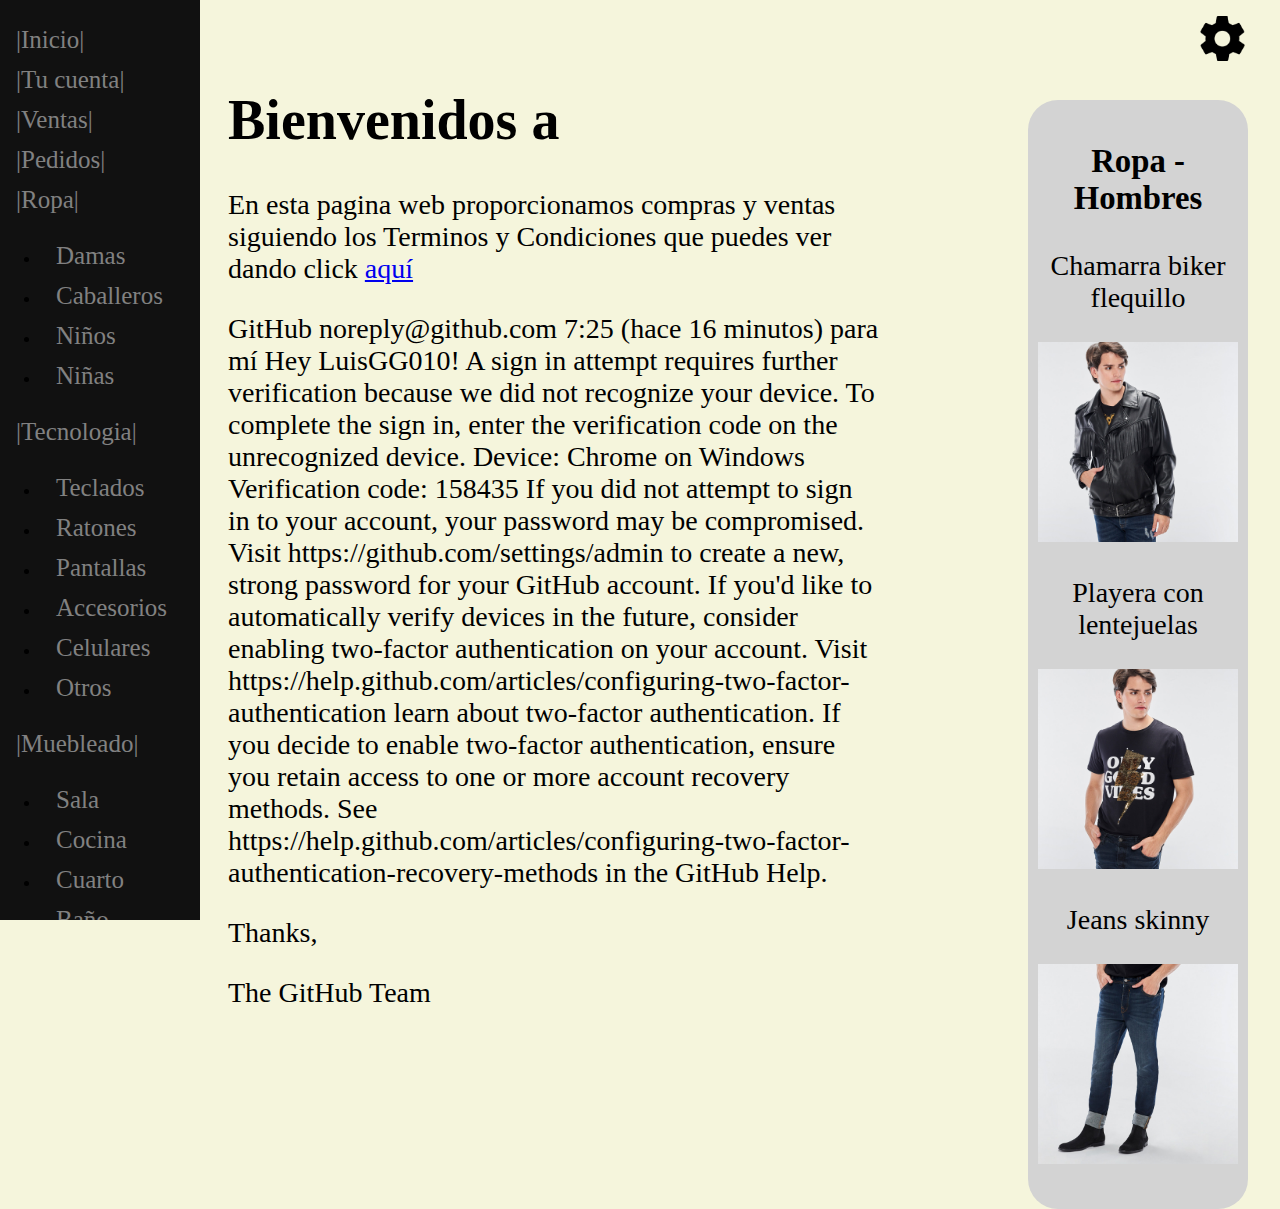
<file: index.html>
<!DOCTYPE html>
<html>
<head>
	<title>Plantilla</title>
    <meta charset="utf-8">
	<link rel="stylesheet" type="text/css" href="css/estilo.css">
    <script>
        
    </script>
</head>
<body>
    <div class="sidetop">
        <ul class="menu">
            <li class="m"><a href="settings.html"><img onclick="" src="img/config.png" class="con"></a></li>
        </ul>
    </div>
    
    
    <div class="sidenav">
        <a href="index.html">|Inicio|</a>
        <a href="#">|Tu cuenta|</a>
        <a href="#">|Ventas|</a>
        <a href="#">|Pedidos|</a>
        <a href="ropa-i.html">|Ropa|</a>
        <ul>
            <li><a href="#">Damas</a></li>
            <li><a href="#">Caballeros</a></li>
            <li><a href="#">Niños</a></li>
            <li><a href="#">Niñas</a></li>
        </ul>
        <a href="#">|Tecnologia|</a>
        <ul>
            <li><a href="#">Teclados</a></li>
            <li><a href="#">Ratones</a></li>
            <li><a href="#">Pantallas</a></li>
            <li><a href="#">Accesorios</a></li>
            <li><a href="#">Celulares</a></li>
            <li><a href="#">Otros</a></li>
        </ul>
        <a href="#">|Muebleado|</a>
        <ul>
            <li><a href="#">Sala</a></li>
            <li><a href="#">Cocina</a></li>
            <li><a href="#">Cuarto</a></li>
            <li><a href="#">Baño</a></li>
        </ul>
        <a></a>
        <a></a>
        <a></a>
    </div>
    
    <div class="main">
        <div class="bienvendio-menu">
        <h1>Bienvenidos a </h1>
        <p>En esta pagina web proporcionamos compras y ventas siguiendo los Terminos y Condiciones que puedes ver dando click <a href="tyc.html">aquí</a></p>
        <a>
GitHub noreply@github.com
7:25 (hace 16 minutos)
para mí

Hey LuisGG010!

A sign in attempt requires further verification because we did not recognize your device. To complete the sign in, enter the verification code on the unrecognized device.

Device: Chrome on Windows
Verification code: 158435

If you did not attempt to sign in to your account, your password may be compromised. Visit https://github.com/settings/admin to create a new, strong password for your GitHub account.

If you'd like to automatically verify devices in the future, consider enabling two-factor authentication on your account. Visit https://help.github.com/articles/configuring-two-factor-authentication learn about two-factor authentication.

If you decide to enable two-factor authentication, ensure you retain access to one or more account recovery methods. See https://help.github.com/articles/configuring-two-factor-authentication-recovery-methods in the GitHub Help.

<p>Thanks,</p>
<p>The GitHub Team</p>
</a>
        </div>
            
            <div class="imag">
            
            
            <h3>Ropa - Hombres</h3>
            <p>Chamarra biker flequillo</p>
            <p><img src="img/ropa/hombres/chaqueta.jpg" style="width: 200px;"></p>
            <p>Playera con lentejuelas</p>
            <p><img src="img/ropa/hombres/camisa.jpg" style="width: 200px;"></p>
            <p>Jeans skinny</p>
            <p><img src="img/ropa/hombres/pants.jpg" style="width: 200px;"></p>
        </div>
</div>
</body>
</html>
</file>
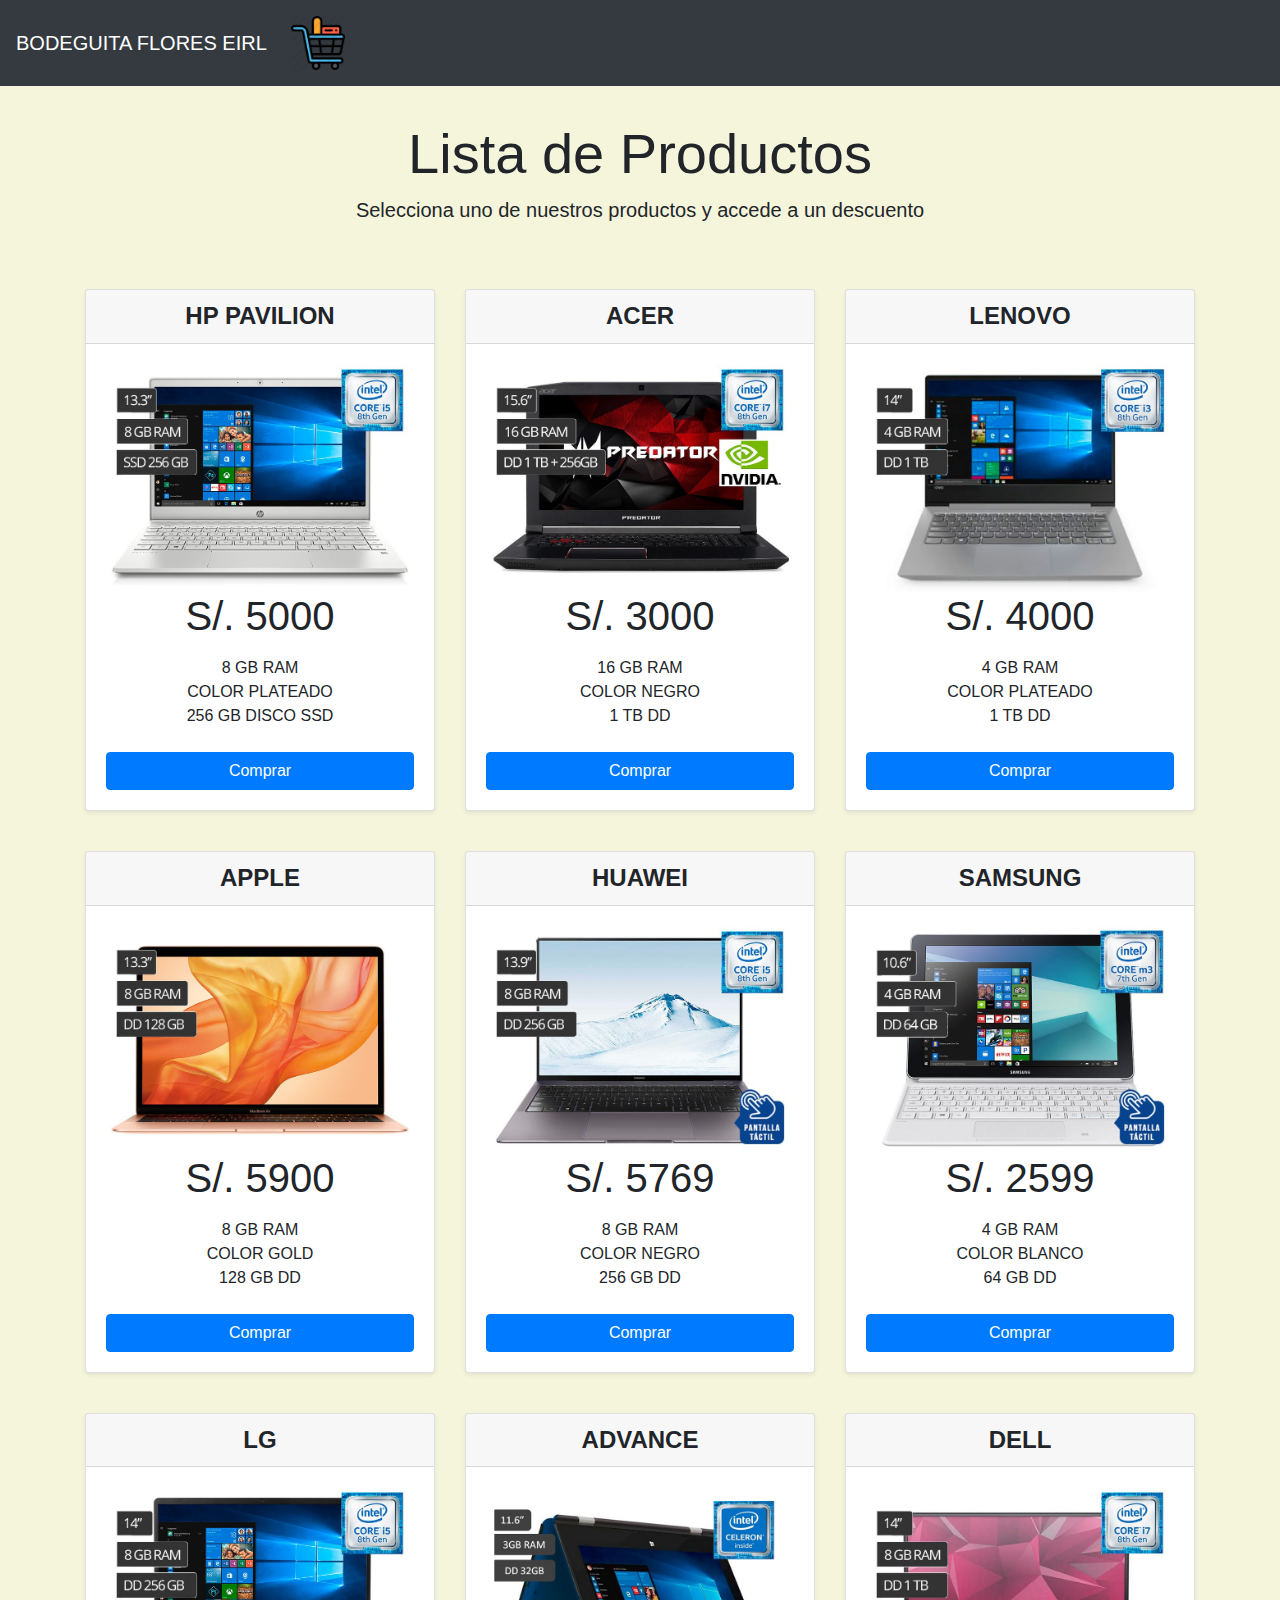
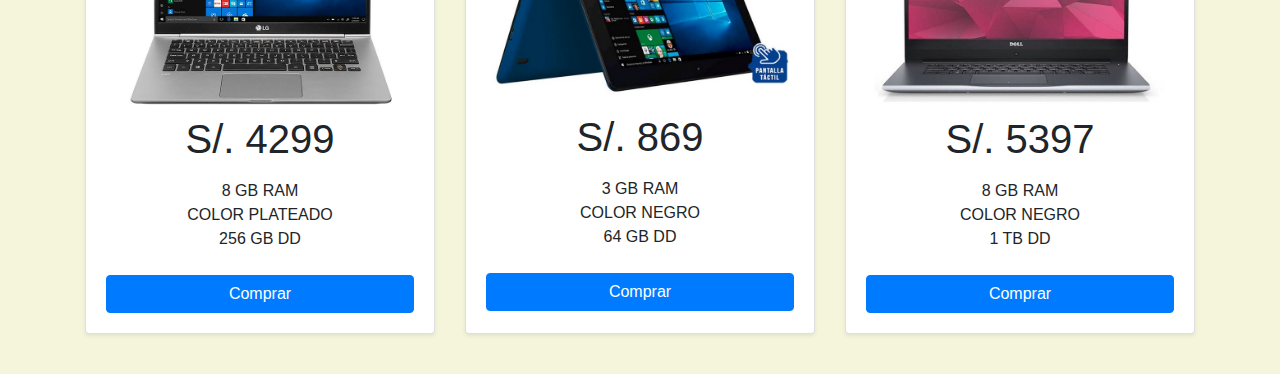
<file: Carrito-Compras-JavaScript/index.html>
<!DOCTYPE html>
<html lang="en">

<head>
    <meta charset="UTF-8">
    <meta name="viewport"
        content="width=device-width, user-scalable=no, initial-scale=1.0, maximum-scale=1.0, minimum-scale=1.0">
        <link rel="stylesheet" href="css/bootstrap.min.css">
    <script src="js/popper.min.js"></script>
    <!--link rel="stylesheet" href="https://use.fontawesome.com/releases/v5.6.3/css/all.css"-->
        integrity="sha384-UHRtZLI+pbxtHCWp1t77Bi1L4ZtiqrqD80Kn4Z8NTSRyMA2Fd33n5dQ8lWUE00s/" crossorigin="anonymous">

    <link rel="stylesheet" href="css/sweetalert2.min.css">
    <link rel="stylesheet" type="text/css" href="css/ropa-i.css">
    <title>Carrito Compras en JavaScript</title>
</head>

<body>

    <header>
        <div class="container">
            <div class="row align-items-stretch justify-content-between">
                <nav class="navbar navbar-expand-md navbar-dark fixed-top bg-dark">
                    <a class="navbar-brand" href="#">BODEGUITA FLORES EIRL</a>
                    <button class="navbar-toggler" type="button" data-toggle="collapse" data-target="#navbarCollapse"
                        aria-controls="navbarCollapse" aria-expanded="false" aria-label="Toggle navigation">
                        <span class="navbar-toggler-icon"></span>
                    </button>
                    <div class="collapse navbar-collapse" id="navbarCollapse">
                        <ul class="navbar-nav mr-auto">
                            <li class="nav-item dropdown">
                                <img src="img/cart.jpeg" class="nav-link dropdown-toggle img-fluid" height="70px"
                                    width="70px" href="#" id="dropdown01" data-toggle="dropdown" aria-haspopup="true"
                                    aria-expanded="false"></img>
                                <div id="carrito" class="dropdown-menu" aria-labelledby="navbarCollapse">
                                    <table id="lista-carrito" class="table">
                                        <thead>
                                            <tr>
                                                <th>Imagen</th>
                                                <th>Nombre</th>
                                                <th>Precio</th>
                                                <th></th>
                                            </tr>
                                        </thead>
                                        <tbody></tbody>
                                    </table>

                                    <a href="#" id="vaciar-carrito" class="btn btn-primary btn-block">Vaciar Carrito</a>
                                    <a href="#" id="procesar-pedido" class="btn btn-danger btn-block">Procesar
                                        Compra</a>
                                </div>
                            </li>
                        </ul>
                    </div>
                </nav>
            </div>
        </div>
    </header>

    <main>
        <div class="pricing-header px-3 py-3 pt-md-5 pb-md-4 my-4 mx-auto text-center">
            <h1 class="display-4 mt-4">Lista de Productos</h1>
            <p class="lead">Selecciona uno de nuestros productos y accede a un descuento</p>
        </div>

        <div class="container" id="lista-productos">

            <div class="card-deck mb-3 text-center">

                <div class="card mb-4 shadow-sm">
                    <div class="card-header">
                        <h4 class="my-0 font-weight-bold">HP PAVILION</h4>
                    </div>
                    <div class="card-body">
                        <img src="img/hp1.jpg" class="card-img-top">
                        <h1 class="card-title pricing-card-title precio">S/. <span class="">5000</span></h1>

                        <ul class="list-unstyled mt-3 mb-4">
                            <li></li>
                            <li>8 GB RAM</li>
                            <li>COLOR PLATEADO</li>
                            <li>256 GB DISCO SSD</li>
                        </ul>
                        <a href="" class="btn btn-block btn-primary agregar-carrito" data-id="1">Comprar</a>
                    </div>
                </div>

                <div class="card mb-4 shadow-sm">
                    <div class="card-header">
                        <h4 class="my-0 font-weight-bold">ACER </h4>
                    </div>
                    <div class="card-body">
                        <img src="img/acer.jpg" class="card-img-top">
                        <h1 class="card-title pricing-card-title precio">S/. <span class="">3000</span></h1>

                        <ul class="list-unstyled mt-3 mb-4">
                            <li></li>
                            <li>16 GB RAM</li>
                            <li>COLOR NEGRO</li>
                            <li>1 TB DD</li>
                        </ul>
                        <a href="" class="btn btn-block btn-primary agregar-carrito" data-id="2">Comprar</a>
                    </div>
                </div>

                <div class="card mb-4 shadow-sm">
                    <div class="card-header">
                        <h4 class="my-0 font-weight-bold">LENOVO</h4>
                    </div>
                    <div class="card-body">
                        <img src="img/lenovo.jpg" class="card-img-top">
                        <h1 class="card-title pricing-card-title precio">S/. <span class="">4000</span></h1>

                        <ul class="list-unstyled mt-3 mb-4">
                            <li></li>
                            <li>4 GB RAM</li>
                            <li>COLOR PLATEADO</li>
                            <li>1 TB DD</li>
                        </ul>
                        <a href="" class="btn btn-block btn-primary agregar-carrito" data-id="3">Comprar</a>
                    </div>
                </div>

            </div>

            <div class="card-deck mb-3 text-center">

                <div class="card mb-4 shadow-sm">
                    <div class="card-header">
                        <h4 class="my-0 font-weight-bold">APPLE</h4>
                    </div>
                    <div class="card-body">
                        <img src="img/apple.jpg" class="card-img-top">
                        <h1 class="card-title pricing-card-title precio">S/. <span class="">5900</span></h1>

                        <ul class="list-unstyled mt-3 mb-4">
                            <li></li>
                            <li>8 GB RAM</li>
                            <li>COLOR GOLD</li>
                            <li>128 GB DD</li>
                        </ul>
                        <a href="" class="btn btn-block btn-primary agregar-carrito" data-id="4">Comprar</a>
                    </div>
                </div>

                <div class="card mb-4 shadow-sm">
                    <div class="card-header">
                        <h4 class="my-0 font-weight-bold">HUAWEI</h4>
                    </div>
                    <div class="card-body">
                        <img src="img/huawei.jpg" class="card-img-top">
                        <h1 class="card-title pricing-card-title precio">S/. <span class="">5769</span></h1>

                        <ul class="list-unstyled mt-3 mb-4">
                            <li></li>
                            <li>8 GB RAM</li>
                            <li>COLOR NEGRO</li>
                            <li>256 GB DD</li>
                        </ul>
                        <a href="" class="btn btn-block btn-primary agregar-carrito" data-id="5">Comprar</a>
                    </div>
                </div>

                <div class="card mb-4 shadow-sm">
                    <div class="card-header">
                        <h4 class="my-0 font-weight-bold">SAMSUNG</h4>
                    </div>
                    <div class="card-body">
                        <img src="img/samsung.jpg" class="card-img-top">
                        <h1 class="card-title pricing-card-title precio">S/. <span class="">2599</span></h1>

                        <ul class="list-unstyled mt-3 mb-4">
                            <li></li>
                            <li>4 GB RAM</li>
                            <li>COLOR BLANCO</li>
                            <li>64 GB DD</li>
                        </ul>
                        <a href="" class="btn btn-block btn-primary agregar-carrito" data-id="6">Comprar</a>
                    </div>
                </div>

            </div>

            <div class="card-deck mb-3 text-center">

                <div class="card mb-4 shadow-sm">
                    <div class="card-header">
                        <h4 class="my-0 font-weight-bold">LG</h4>
                    </div>
                    <div class="card-body">
                        <img src="img/lg.jpg" class="card-img-top">
                        <h1 class="card-title pricing-card-title precio">S/. <span class="">4299</span></h1>

                        <ul class="list-unstyled mt-3 mb-4">
                            <li></li>
                            <li>8 GB RAM</li>
                            <li>COLOR PLATEADO</li>
                            <li>256 GB DD</li>
                        </ul>
                        <a href="" class="btn btn-block btn-primary agregar-carrito" data-id="7">Comprar</a>
                    </div>
                </div>

                <div class="card mb-4 shadow-sm">
                    <div class="card-header">
                        <h4 class="my-0 font-weight-bold">ADVANCE</h4>
                    </div>
                    <div class="card-body">
                        <img src="img/advance.jpg" class="card-img-top">
                        <h1 class="card-title pricing-card-title precio">S/. <span class="">869</span></h1>

                        <ul class="list-unstyled mt-3 mb-4">
                            <li></li>
                            <li>3 GB RAM</li>
                            <li>COLOR NEGRO</li>
                            <li>64 GB DD</li>
                        </ul>
                        <a href="" class="btn btn-block btn-primary agregar-carrito" data-id="8">Comprar</a>
                    </div>
                </div>

                <div class="card mb-4 shadow-sm">
                    <div class="card-header">
                        <h4 class="my-0 font-weight-bold">DELL</h4>
                    </div>
                    <div class="card-body">
                        <img src="img/dell.jpg" class="card-img-top">
                        <h1 class="card-title pricing-card-title precio">S/. <span class="">5397</span></h1>

                        <ul class="list-unstyled mt-3 mb-4">
                            <li></li>
                            <li>8 GB RAM</li>
                            <li>COLOR NEGRO</li>
                            <li>1 TB DD</li>
                        </ul>
                        <a href="" class="btn btn-block btn-primary agregar-carrito" data-id="9">Comprar</a>
                    </div>
                </div>

            </div>


        </div>
    </main>

    <script src="js/jquery-3.4.1.min.js"></script>
    <script src="js/bootstrap.min.js"></script>
    <script src="js/sweetalert2.min.js"></script>
    <script src="js/carrito.js"></script>
    <script src="js/pedido.js"></script>

</body>

</html>
</file>
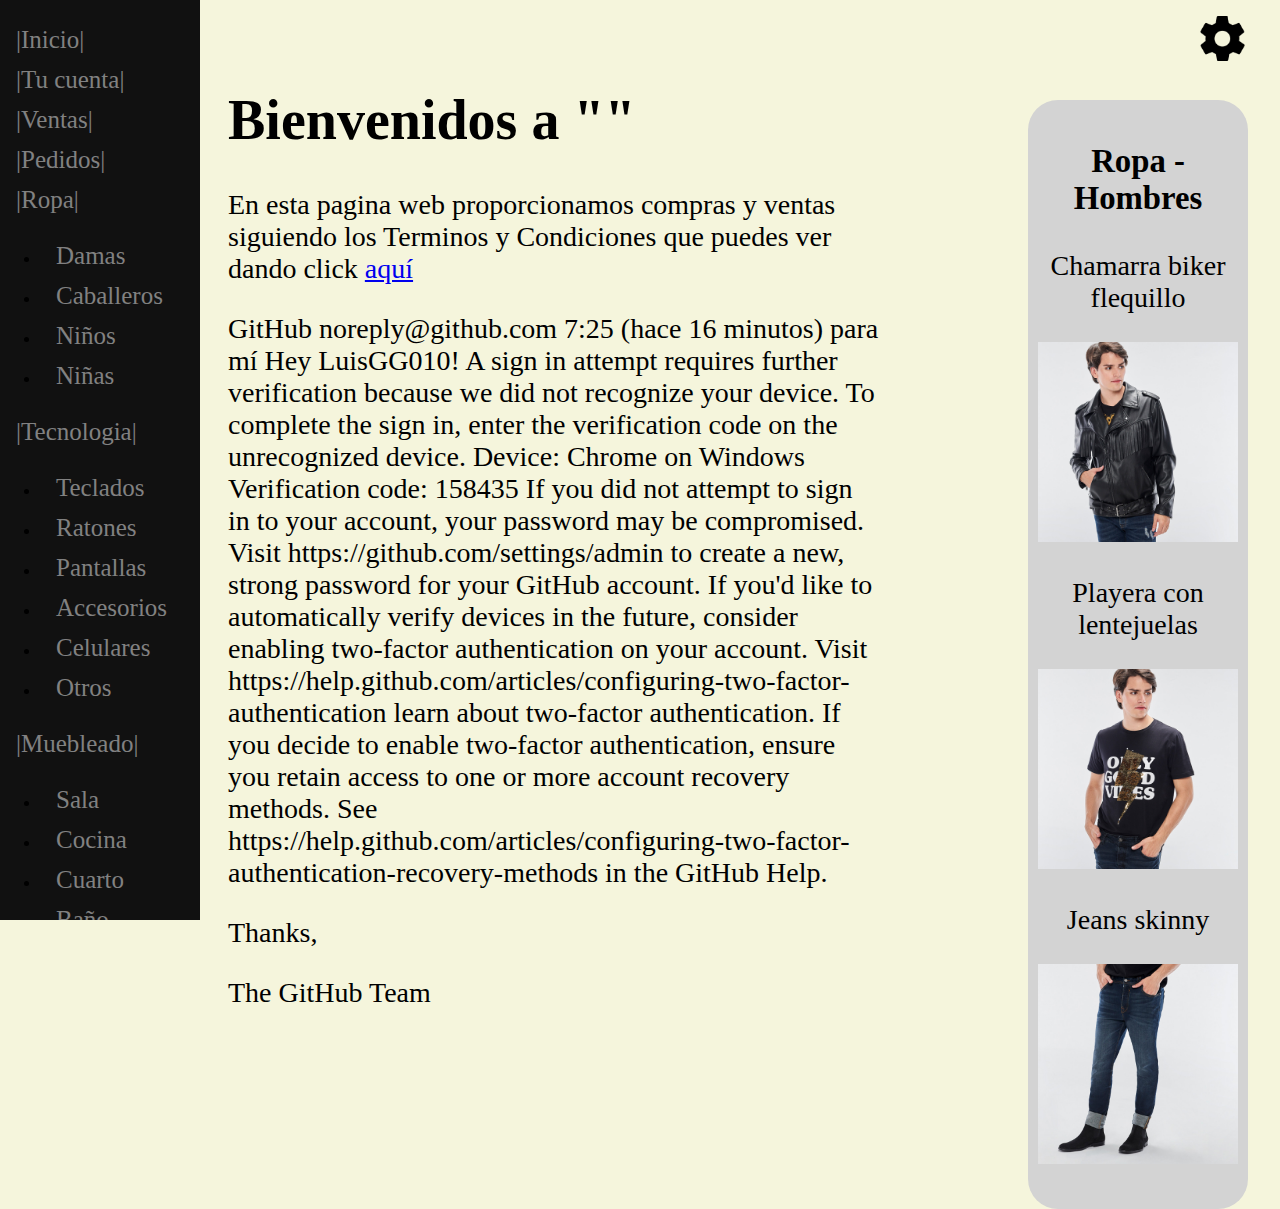
<file: index-En.html>
<!DOCTYPE html>
<html>
<head>
	<title>Plantilla</title>
    <meta charset="utf-8">
	<link rel="stylesheet" type="text/css" href="css/estilo.css">
    <script>
        
    </script>
</head>
<body>
    <div class="sidetop">
        <ul class="menu">
            <li class="m"><a href="settings-En.html"><img onclick="" src="img/config.png" class="con"></a></li>
        </ul>
    </div>
    
    
    <div class="sidenav">
        <a href="index-En.html">|Inicio|</a>
        <a href="#">|Tu cuenta|</a>
        <a href="#">|Ventas|</a>
        <a href="#">|Pedidos|</a>
        <a href="ropa-i-En.html">|Ropa|</a>
        <ul>
            <li><a href="#">Damas</a></li>
            <li><a href="#">Caballeros</a></li>
            <li><a href="#">Niños</a></li>
            <li><a href="#">Niñas</a></li>
        </ul>
        <a href="#">|Tecnologia|</a>
        <ul>
            <li><a href="#">Teclados</a></li>
            <li><a href="#">Ratones</a></li>
            <li><a href="#">Pantallas</a></li>
            <li><a href="#">Accesorios</a></li>
            <li><a href="#">Celulares</a></li>
            <li><a href="#">Otros</a></li>
        </ul>
        <a href="#">|Muebleado|</a>
        <ul>
            <li><a href="#">Sala</a></li>
            <li><a href="#">Cocina</a></li>
            <li><a href="#">Cuarto</a></li>
            <li><a href="#">Baño</a></li>
        </ul>
        <a></a>
        <a></a>
        <a></a>
    </div>
    
    <div class="main">
        <div class="bienvendio-menu">
        <h1>Bienvenidos a ""</h1>
        <p>En esta pagina web proporcionamos compras y ventas siguiendo los Terminos y Condiciones que puedes ver dando click <a href="tyc.html">aquí</a></p>
        <a>
GitHub noreply@github.com
7:25 (hace 16 minutos)
para mí

Hey LuisGG010!

A sign in attempt requires further verification because we did not recognize your device. To complete the sign in, enter the verification code on the unrecognized device.

Device: Chrome on Windows
Verification code: 158435

If you did not attempt to sign in to your account, your password may be compromised. Visit https://github.com/settings/admin to create a new, strong password for your GitHub account.

If you'd like to automatically verify devices in the future, consider enabling two-factor authentication on your account. Visit https://help.github.com/articles/configuring-two-factor-authentication learn about two-factor authentication.

If you decide to enable two-factor authentication, ensure you retain access to one or more account recovery methods. See https://help.github.com/articles/configuring-two-factor-authentication-recovery-methods in the GitHub Help.

<p>Thanks,</p>
<p>The GitHub Team</p>
</a>
        </div>
            
            <div class="imag">
            
            
            <h3>Ropa - Hombres</h3>
            <p>Chamarra biker flequillo</p>
            <p><img src="img/ropa/hombres/chaqueta.jpg" style="width: 200px;"></p>
            <p>Playera con lentejuelas</p>
            <p><img src="img/ropa/hombres/camisa.jpg" style="width: 200px;"></p>
            <p>Jeans skinny</p>
            <p><img src="img/ropa/hombres/pants.jpg" style="width: 200px;"></p>
        </div>
</div>
</body>
</html>
</file>
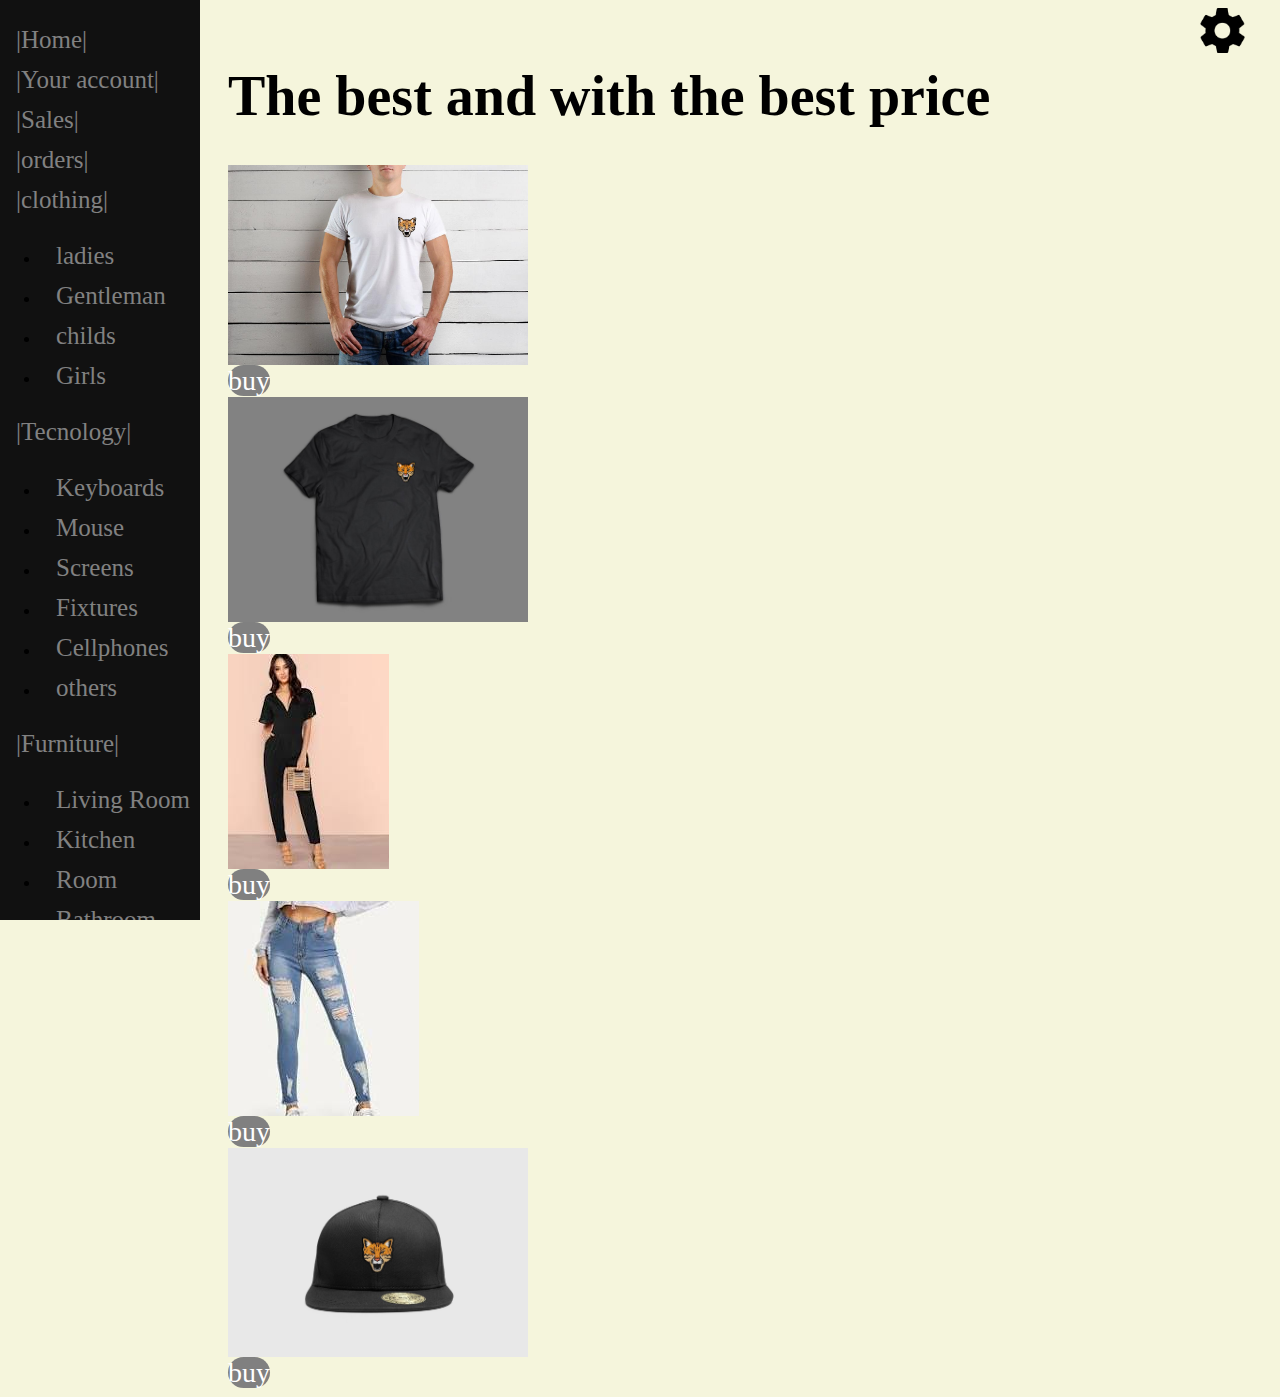
<file: ropa-i-En.html>
<html>
<head>
    <meta charset="utf-8">
    <link rel="stylesheet" type="text/css" href="css/ropa-i.css">
</head>
<body>
    <div class="sidetop">
        <ul class="menu">
            <li class="m"><a href="settings-En.html"><img onclick="" src="img/config.png" class="con"></a></li>
        </ul>
    </div>
    
    
    <div class="sidenav">
        <a href="index-En.html">|Home|</a>
        <a href="#">|Your account|</a>
        <a href="#">|Sales|</a>
        <a href="#">|orders|</a>
        <a href="#">|clothing|</a>
        <ul>
            <li><a href="#">ladies</a></li>
            <li><a href="#">Gentleman</a></li>
            <li><a href="#">childs</a></li>
            <li><a href="#">Girls</a></li>
        </ul>
        <a href="#">|Tecnology|</a>
        <ul>
            <li><a href="#">Keyboards</a></li>
            <li><a href="#">Mouse</a></li>
            <li><a href="#">Screens</a></li>
            <li><a href="#">Fixtures</a></li>
            <li><a href="#">Cellphones</a></li>
            <li><a href="#">others</a></li>
        </ul>
        <a href="#">|Furniture|</a>
        <ul>
            <li><a href="#">Living Room</a></li>
            <li><a href="#">Kitchen</a></li>
            <li><a href="#">Room</a></li>
            <li><a href="#">Bathroom</a></li>
        </ul>
        <a></a>
        <a></a>
        <a></a>
    </div>
    
    <div class="main">
        <div class="menu-ropa">
            <h1>The best and with the best price</h1>
            <div class="ima">
                <img src="img/ropa/hombres/WhatsApp%20Image%202019-11-13%20at%2010.08.10%20AM.jpeg" style="width: 300px;"><br>
                <a class="comprar" href="#">buy</a><br>
                <img src="img/ropa/hombres/WhatsApp%20Image%202019-11-13%20at%2010.08.07%20AM%20(1).jpeg" style="width: 300px;"><br>
                <a class="comprar" href="#">buy</a><br>
                <img src="img/ropa/mujeres/ropa%20de%20mujeres.jpg"><br>
                <a class="comprar" href="#">buy</a><br>
                <img src="img/ropa/mujeres/2.jpg"><br>
                <a class="comprar" href="#">buy</a><br>
                <img src="img/ropa/accesorios/WhatsApp%20Image%202019-11-13%20at%2010.08.14%20AM.jpeg" width="300px;"><br>
                <a class="comprar" href="#">buy</a>
            </div>
        </div>
    </div>
</body>
</html>
</file>
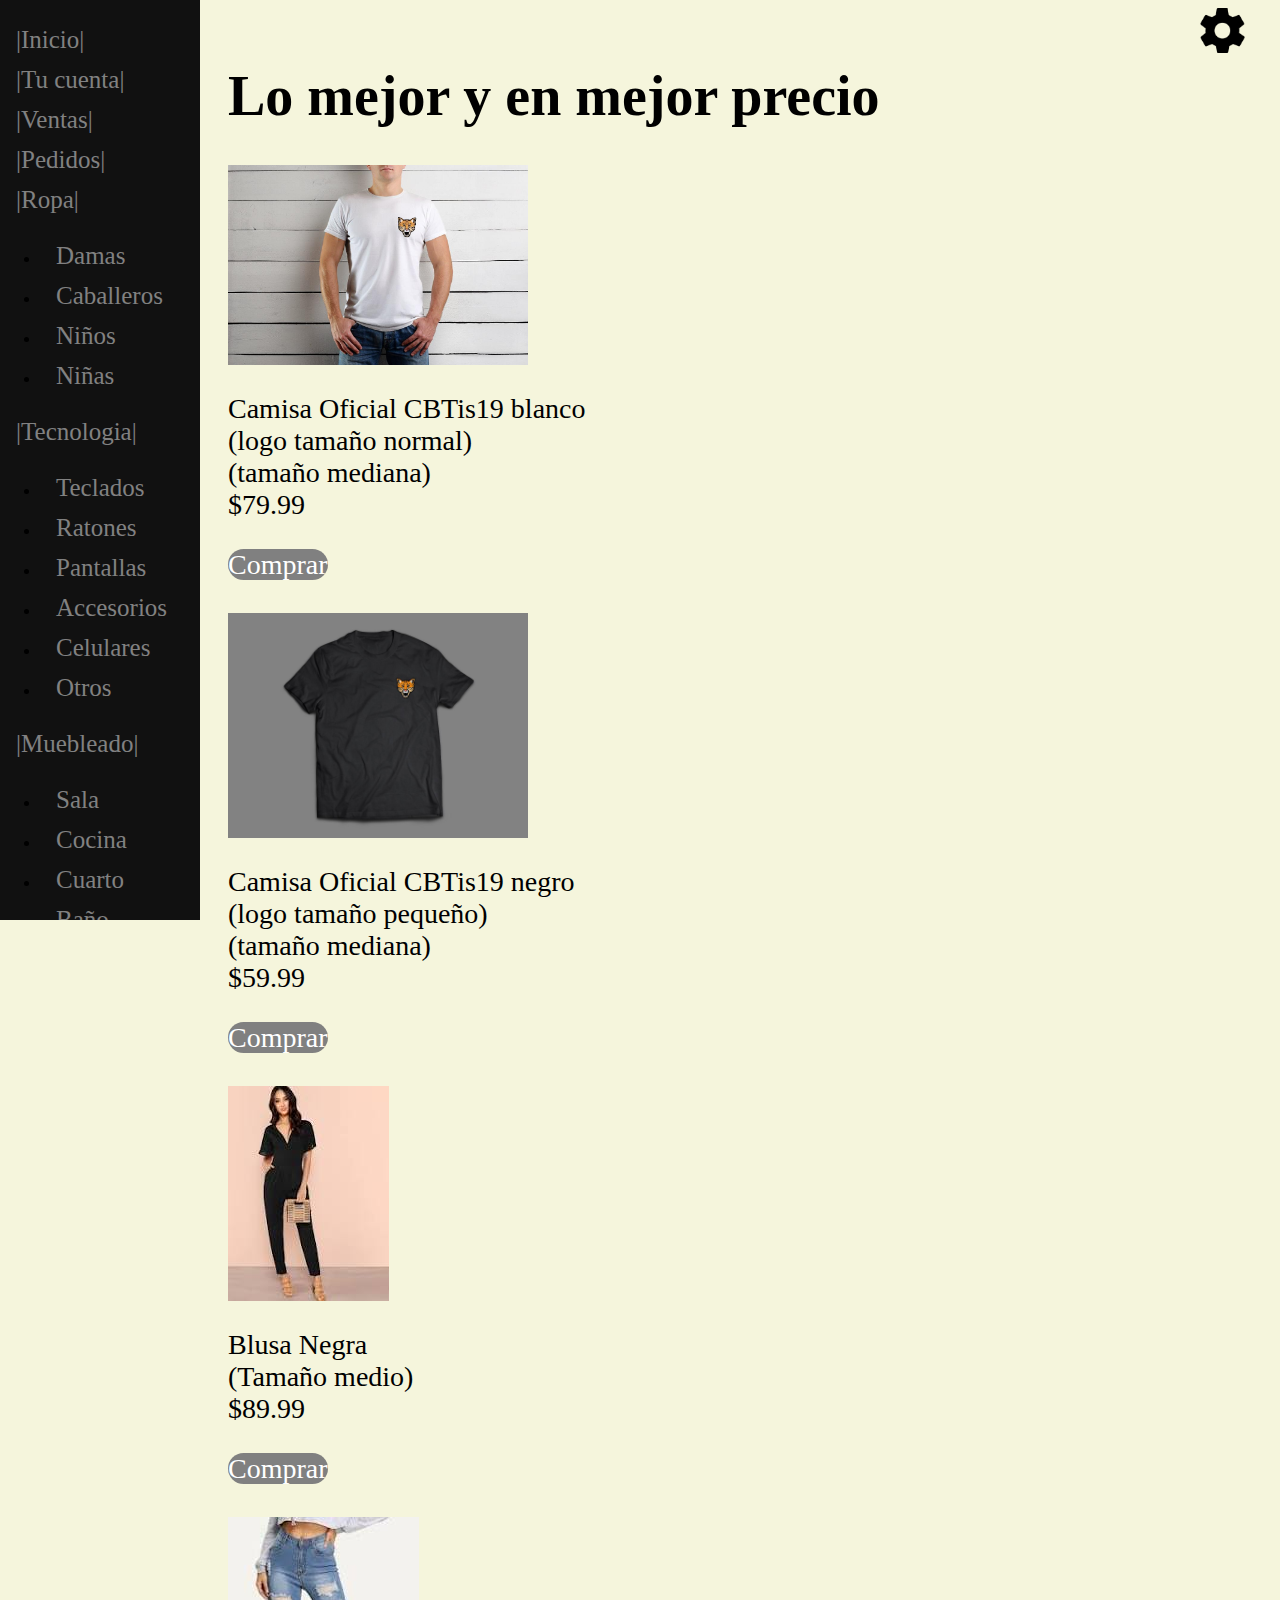
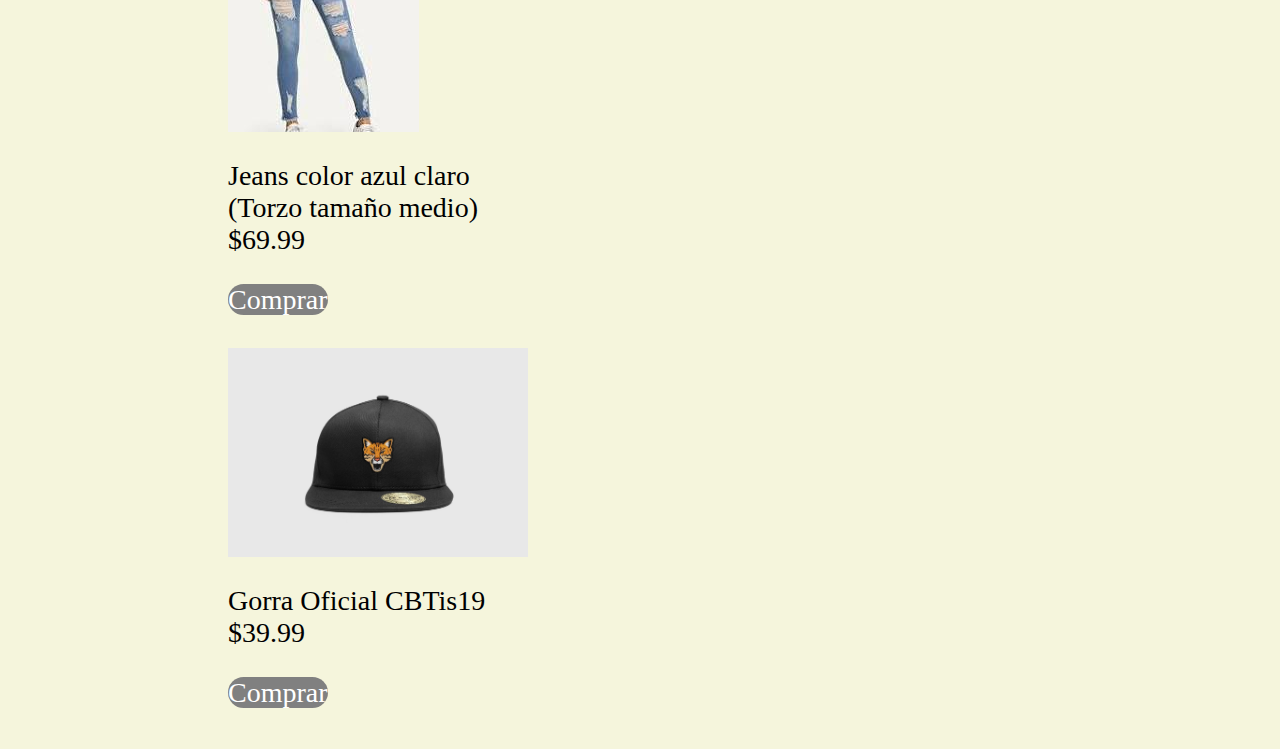
<file: ropa-i.html>
<html>
<head>
    <meta charset="utf-8">
    <link rel="stylesheet" type="text/css" href="css/ropa-i.css">
</head>
<body>
    <div class="sidetop">
        <ul class="menu">
            <li class="m"><a href="settings.html"><img onclick="" src="img/config.png" class="con"></a></li>
        </ul>
    </div>
    
    
    <div class="sidenav">
        <a href="index.html">|Inicio|</a>
        <a href="#">|Tu cuenta|</a>
        <a href="#">|Ventas|</a>
        <a href="#">|Pedidos|</a>
        <a href="#">|Ropa|</a>
        <ul>
            <li><a href="#">Damas</a></li>
            <li><a href="#">Caballeros</a></li>
            <li><a href="#">Niños</a></li>
            <li><a href="#">Niñas</a></li>
        </ul>
        <a href="#">|Tecnologia|</a>
        <ul>
            <li><a href="#">Teclados</a></li>
            <li><a href="#">Ratones</a></li>
            <li><a href="#">Pantallas</a></li>
            <li><a href="#">Accesorios</a></li>
            <li><a href="#">Celulares</a></li>
            <li><a href="#">Otros</a></li>
        </ul>
        <a href="#">|Muebleado|</a>
        <ul>
            <li><a href="#">Sala</a></li>
            <li><a href="#">Cocina</a></li>
            <li><a href="#">Cuarto</a></li>
            <li><a href="#">Baño</a></li>
        </ul>
        <a></a>
        <a></a>
        <a></a>
    </div>
    
    <div class="main">
        <div class="menu-ropa">
            <h1>Lo mejor y en mejor precio</h1>
            <div class="ima">
                <img src="img/ropa/hombres/WhatsApp%20Image%202019-11-13%20at%2010.08.10%20AM.jpeg" style="width: 300px;"><br>
                <p>Camisa Oficial CBTis19 blanco<br>
                    (logo tamaño normal)<br>
                    (tamaño mediana)<br>
                    $79.99</p>
                <a class="comprar" href="#">Comprar</a><br><br>
                
                <img src="img/ropa/hombres/WhatsApp%20Image%202019-11-13%20at%2010.08.07%20AM%20(1).jpeg" style="width: 300px;"><br>
                <p>Camisa Oficial CBTis19 negro<br>
                    (logo tamaño pequeño)<br>
                    (tamaño mediana)<br>
                    $59.99</p>
                <a class="comprar" href="#">Comprar</a><br><br>
                
                <img src="img/ropa/mujeres/ropa%20de%20mujeres.jpg"><br>
                <p>Blusa Negra<br>
                    (Tamaño medio)<br>
                    $89.99</p>
                <a class="comprar" href="#">Comprar</a><br><br>
                
                <img src="img/ropa/mujeres/2.jpg"><br>
                <p>Jeans color azul claro<br>
                    (Torzo tamaño medio)<br>
                    $69.99
                </p>
                <a class="comprar" href="#">Comprar</a><br><br>
                
                <img src="img/ropa/accesorios/WhatsApp%20Image%202019-11-13%20at%2010.08.14%20AM.jpeg" width="300px;"><br>
                <p>Gorra Oficial CBTis19<br>
                    $39.99</p>
                <a class="comprar" href="#">Comprar</a><br><br>
            </div>
        </div>
    </div>
</body>
</html>
</file>
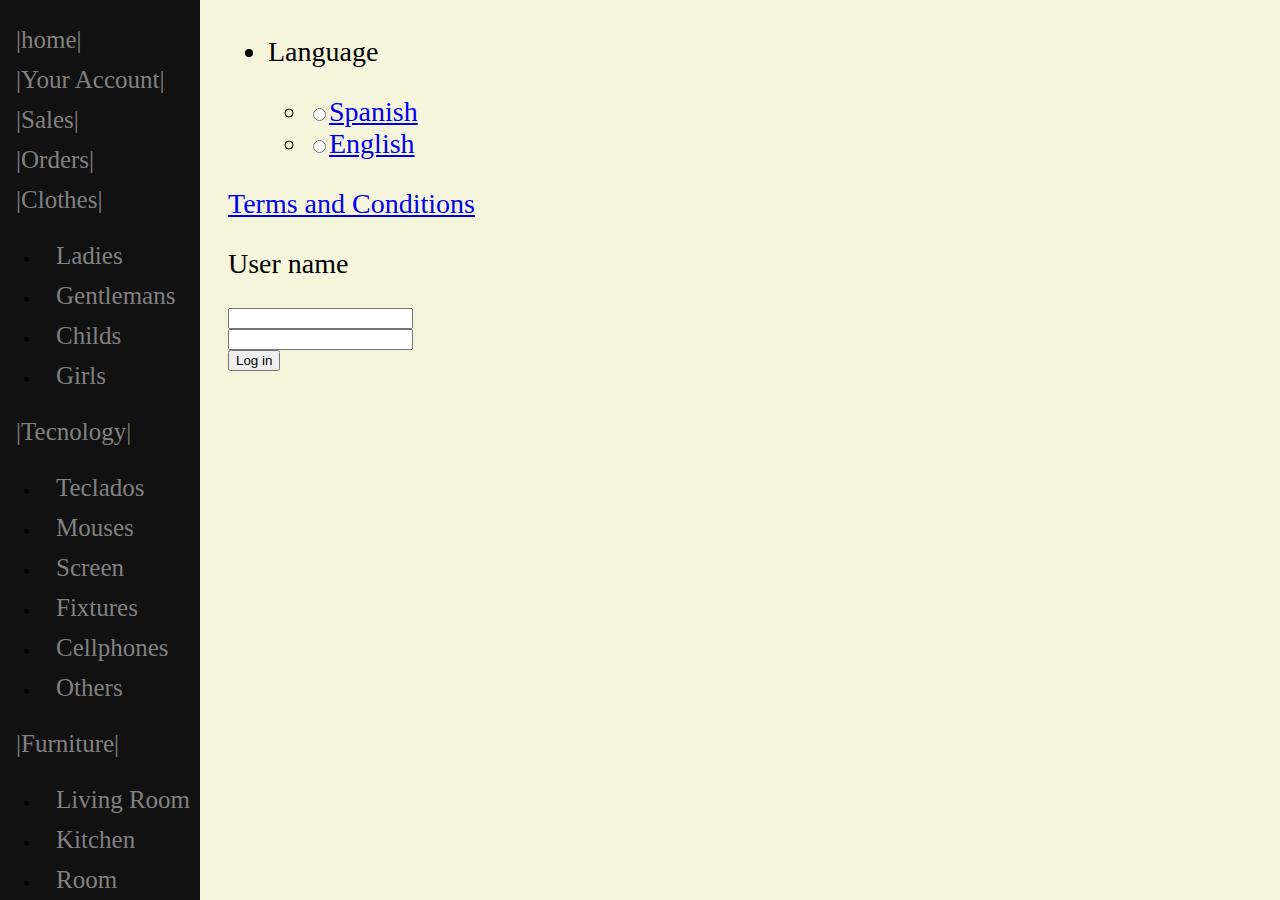
<file: settings-En.html>
<html>
<head>
    <meta charset="utf-8">
    <title>Website - Configurations</title>
    <link rel="stylesheet" type="text/css" href="css/settings.css">
</head>
<body>
    <div class="sidenav">
        <a href="index-En.html">|home|</a>
        <a href="#">|Your Account|</a>
        <a href="#">|Sales|</a>
        <a href="#">|Orders|</a>
        <a href="ropa-i-En.html">|Clothes|</a>
        <ul>
            <li><a href="#">Ladies</a></li>
            <li><a href="#">Gentlemans</a></li>
            <li><a href="#">Childs</a></li>
            <li><a href="#">Girls</a></li>
        </ul>
        <a href="#">|Tecnology|</a>
        <ul>
            <li><a href="#">Teclados</a></li>
            <li><a href="#">Mouses</a></li>
            <li><a href="#">Screen</a></li>
            <li><a href="#">Fixtures</a></li>
            <li><a href="#">Cellphones</a></li>
            <li><a href="#">Others</a></li>
        </ul>
        <a href="#">|Furniture|</a>
        <ul>
            <li><a href="#">Living Room</a></li>
            <li><a href="#">Kitchen</a></li>
            <li><a href="#">Room</a></li>
            <li><a href="#">Bathroom</a></li>
        </ul>
        <a></a>
        <a></a>
        <a></a>
    </div>
    <div class="main">
    <ul>
    <li><p>Language</p>
        <ul>
            <li><a href="index.html"><input type="radio" name="radio1" id="idio">Spanish</a></li>
            <li><a href="index-En.html"><input type="radio" name="radio1" id="idio">English</a></li>
    </ul></li></ul>
        <div>
        <p><a href="tyc-En.html">Terms and Conditions</a></p>
        </div>
        <div class="">
            <p>User name</p>
            <input type="email" name="email" autocomplete="email" pattern=".+@gmail.com" required><br>
            <input type="password" name="pass" autocomplete="address-level1" required><br>
            <button type="submit">Log in</button>
        </div>
        </div>

    
</body>
</html>
</file>
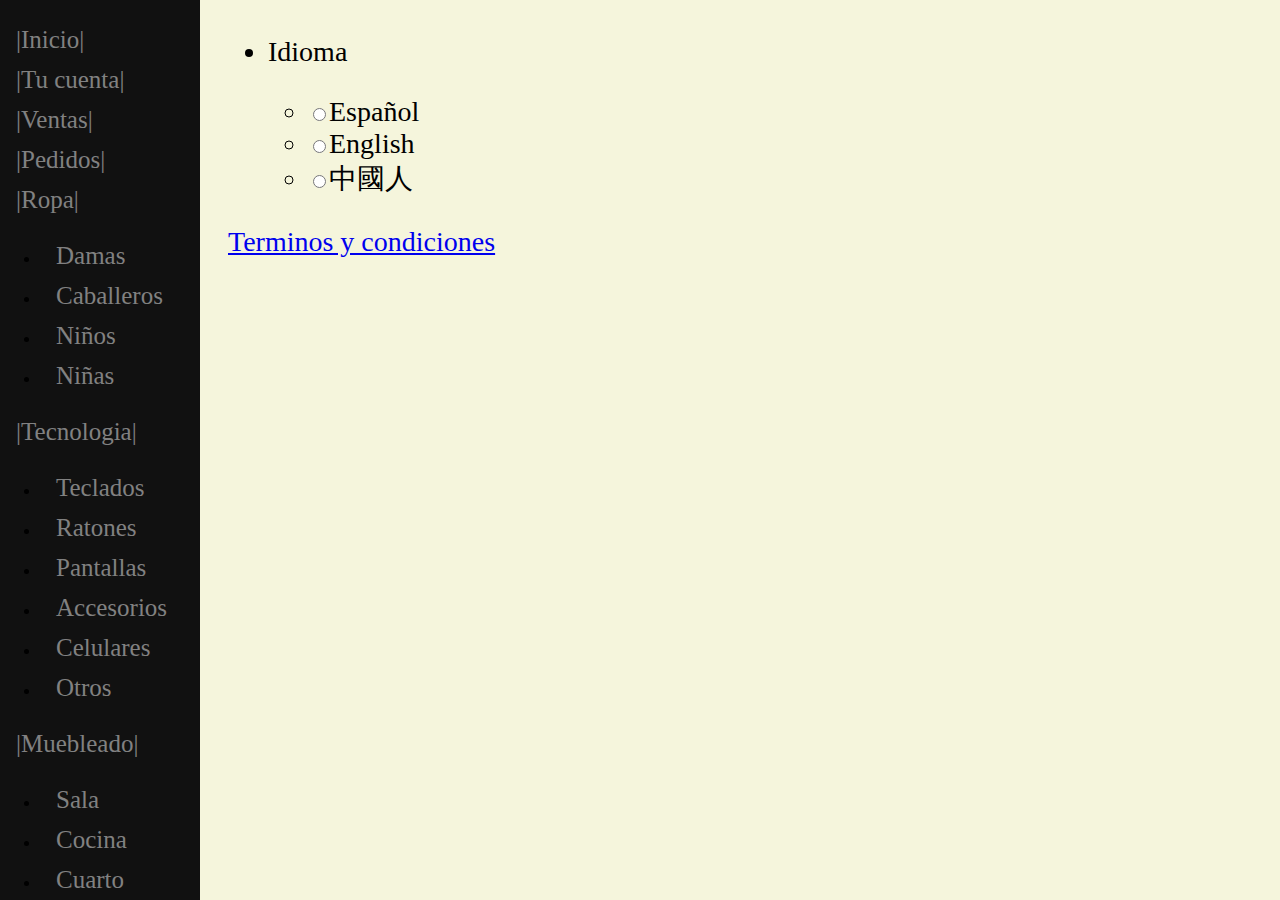
<file: settings.html>
<html>
<head>
    <meta charset="utf-8">
    <title>Pagina Web - Configuraciones</title>
    <link rel="stylesheet" type="text/css" href="css/settings.css">
</head>
<body>
    <div class="sidenav">
        <a href="index.html">|Inicio|</a>
        <a href="#">|Tu cuenta|</a>
        <a href="#">|Ventas|</a>
        <a href="#">|Pedidos|</a>
        <a href="#">|Ropa|</a>
        <ul>
            <li><a href="#">Damas</a></li>
            <li><a href="#">Caballeros</a></li>
            <li><a href="#">Niños</a></li>
            <li><a href="#">Niñas</a></li>
        </ul>
        <a href="#">|Tecnologia|</a>
        <ul>
            <li><a href="#">Teclados</a></li>
            <li><a href="#">Ratones</a></li>
            <li><a href="#">Pantallas</a></li>
            <li><a href="#">Accesorios</a></li>
            <li><a href="#">Celulares</a></li>
            <li><a href="#">Otros</a></li>
        </ul>
        <a href="#">|Muebleado|</a>
        <ul>
            <li><a href="#">Sala</a></li>
            <li><a href="#">Cocina</a></li>
            <li><a href="#">Cuarto</a></li>
            <li><a href="#">Baño</a></li>
        </ul>
        <a></a>
        <a></a>
        <a></a>
    </div>
    <div class="main">
    <ul>
    <li><p>Idioma</p>
        <ul>
            <li><a><input type="radio" name="radio1" id="idio">Español</a></li>
            <li><a><input type="radio" name="radio1" id="idio">English</a></li>
            <li><a><input type="radio" name="radio1" id="idio">中國人</a></li>
    </ul></li></ul>
        <div>
        <p><a href="tyc.html">Terminos y condiciones</a></p>
        </div>
        </div>

    
</body>
</html>
</file>
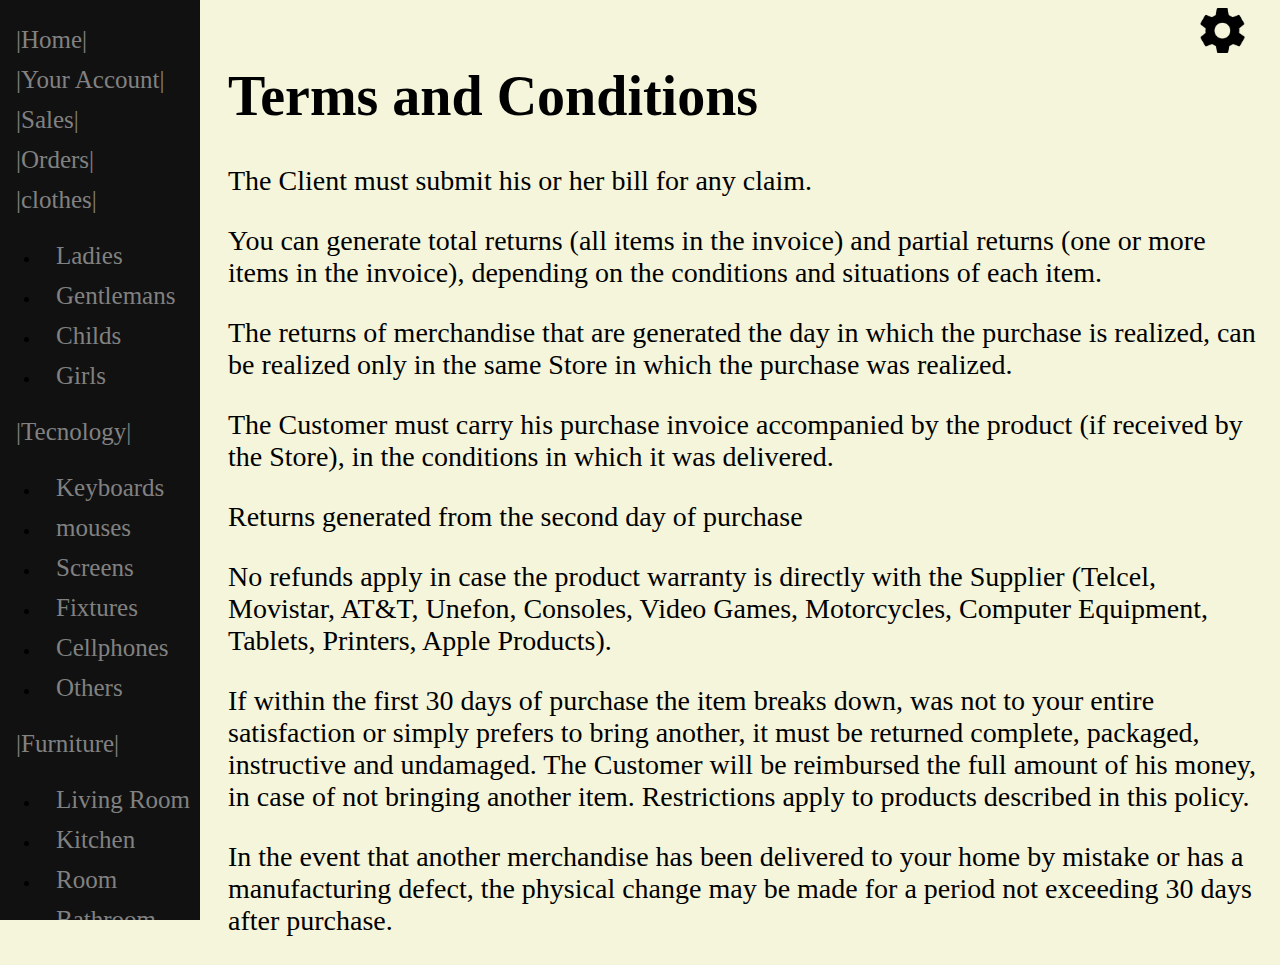
<file: tyc-En.html>
<html>
<head>
<meta charset="utf-8">
<link rel="stylesheet" type="text/css" href="css/tyc.css">
</head>
<body>
<div class="sidetop">
    <ul class="menu">
        <li class="m"><a href="settings-En.html"><img onclick="" src="img/config.png" class="con"></a></li>
    </ul>
</div>
    
    
<div class="sidenav">
        <a href="index-En.html">|Home|</a>
        <a href="#">|Your Account|</a>
        <a href="#">|Sales|</a>
        <a href="#">|Orders|</a>
        <a href="ropa-i-En.html">|clothes|</a>
        <ul>
            <li><a href="#">Ladies</a></li>
            <li><a href="#">Gentlemans</a></li>
            <li><a href="#">Childs</a></li>
            <li><a href="#">Girls</a></li>
        </ul>
        <a href="#">|Tecnology|</a>
        <ul>
            <li><a href="#">Keyboards</a></li>
            <li><a href="#">mouses</a></li>
            <li><a href="#">Screens</a></li>
            <li><a href="#">Fixtures</a></li>
            <li><a href="#">Cellphones</a></li>
            <li><a href="#">Others</a></li>
        </ul>
        <a href="#">|Furniture|</a>
        <ul>
            <li><a href="#">Living Room</a></li>
            <li><a href="#">Kitchen</a></li>
            <li><a href="#">Room</a></li>
            <li><a href="#">Bathroom</a></li>
        </ul>
        <a></a>
        <a></a>
        <a></a>
    </div>
    
<div class="main">
    <div class="bienvendio-menu">
    <h1>Terms and Conditions</h1>
    <p>The Client must submit his or her bill for any claim.
<p>You can generate total returns (all items in the invoice) and partial returns (one or more items in the invoice), depending on the conditions and situations of each item.</p> <p>The returns of merchandise that are generated the day in which the purchase is realized, can be realized only in the same Store in which the purchase was realized.</p>
<p>The Customer must carry his purchase invoice accompanied by the product (if received by the Store), in the conditions in which it was delivered.</p>
<p>Returns generated from the second day of purchase</p>
<p>No refunds apply in case the product warranty is directly with the Supplier (Telcel, Movistar, AT&T, Unefon, Consoles, Video Games, Motorcycles, Computer Equipment, Tablets, Printers, Apple Products).</p>
    <p>If within the first 30 days of purchase the item breaks down, was not to your entire satisfaction or simply prefers to bring another, it must be returned complete, packaged, instructive and undamaged. The Customer will be reimbursed the full amount of his money, in case of not bringing another item. Restrictions apply to products described in this policy.</p>
<p>In the event that another merchandise has been delivered to your home by mistake or has a manufacturing defect, the physical change may be made for a period not exceeding 30 days after purchase.</p>
    </div>    
</div>
</body>
</html>
</file>
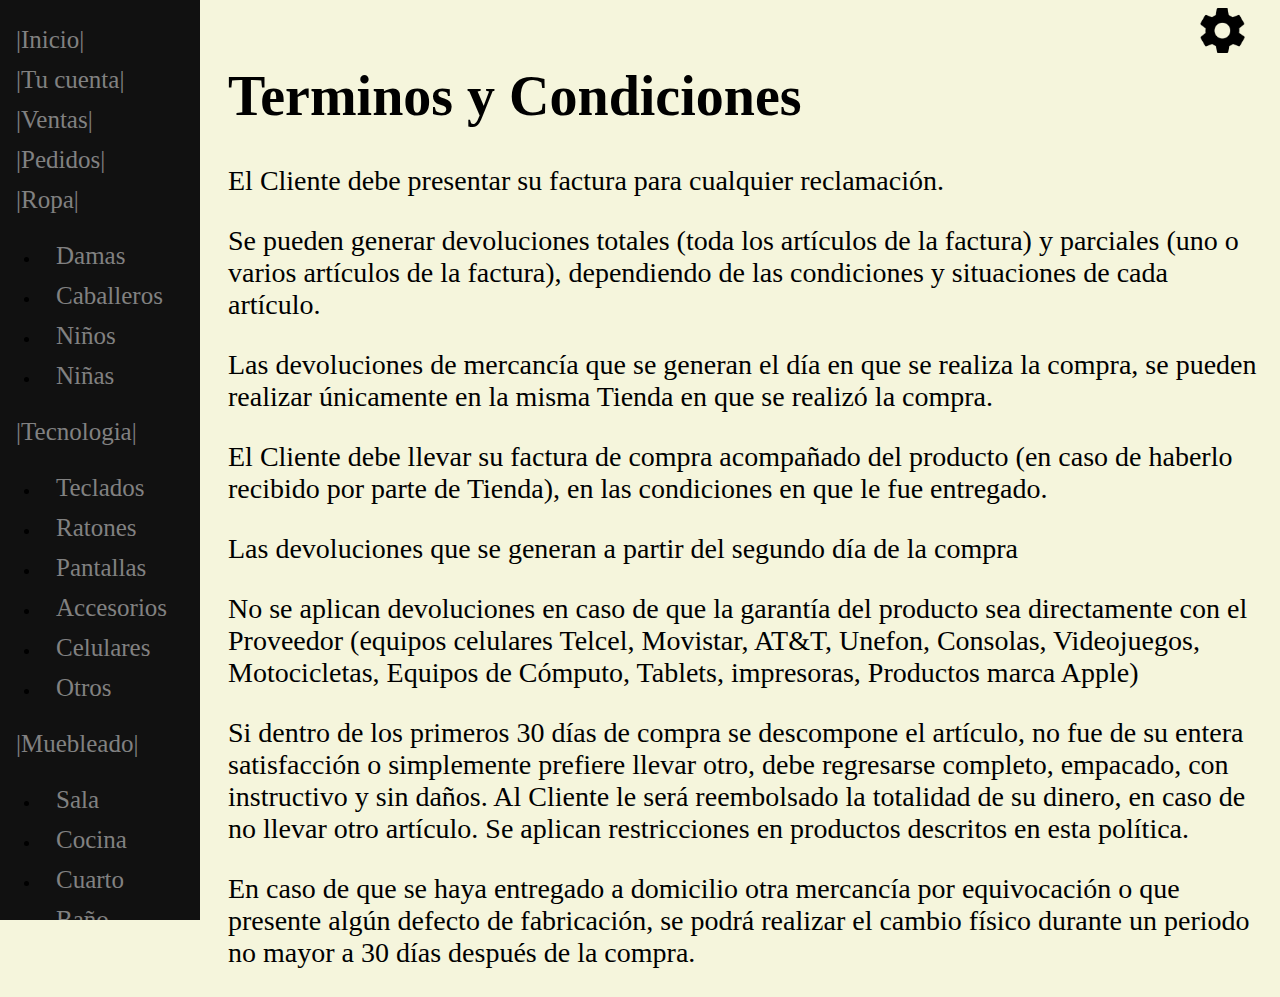
<file: tyc.html>
<html>
<head>
<meta charset="utf-8">
<link rel="stylesheet" type="text/css" href="css/tyc.css">
</head>
<body>
<div class="sidetop">
    <ul class="menu">
        <li class="m"><a href="settings.html"><img onclick="" src="img/config.png" class="con"></a></li>
    </ul>
</div>
    
    
<div class="sidenav">
        <a href="index.html">|Inicio|</a>
        <a href="#">|Tu cuenta|</a>
        <a href="#">|Ventas|</a>
        <a href="#">|Pedidos|</a>
        <a href="ropa-i.html">|Ropa|</a>
        <ul>
            <li><a href="#">Damas</a></li>
            <li><a href="#">Caballeros</a></li>
            <li><a href="#">Niños</a></li>
            <li><a href="#">Niñas</a></li>
        </ul>
        <a href="#">|Tecnologia|</a>
        <ul>
            <li><a href="#">Teclados</a></li>
            <li><a href="#">Ratones</a></li>
            <li><a href="#">Pantallas</a></li>
            <li><a href="#">Accesorios</a></li>
            <li><a href="#">Celulares</a></li>
            <li><a href="#">Otros</a></li>
        </ul>
        <a href="#">|Muebleado|</a>
        <ul>
            <li><a href="#">Sala</a></li>
            <li><a href="#">Cocina</a></li>
            <li><a href="#">Cuarto</a></li>
            <li><a href="#">Baño</a></li>
        </ul>
        <a></a>
        <a></a>
        <a></a>
    </div>
    
<div class="main">
    <div class="bienvendio-menu">
    <h1>Terminos y Condiciones</h1>
    <p>El Cliente debe presentar su factura para cualquier reclamación.
<p>Se pueden generar devoluciones totales (toda los artículos de la factura) y parciales (uno o varios artículos de la factura), dependiendo de las condiciones y situaciones de cada artículo.</p> <p>Las devoluciones de mercancía que se generan el día en que se realiza la compra, se pueden realizar únicamente en la misma Tienda en que se realizó la compra.</p>
<p>El Cliente debe llevar su factura de compra acompañado del producto (en caso de haberlo recibido por parte de Tienda), en las condiciones en que le fue entregado.</p>
<p>Las devoluciones que se generan a partir del segundo día de la compra</p>
<p>No se aplican devoluciones en caso de que la garantía del producto sea directamente con el Proveedor (equipos celulares Telcel, Movistar, AT&T, Unefon, Consolas, Videojuegos, Motocicletas, Equipos de Cómputo, Tablets, impresoras, Productos marca Apple)</p>
    <p>Si dentro de los primeros 30 días de compra se descompone el artículo, no fue de su entera satisfacción o simplemente prefiere llevar otro, debe regresarse completo, empacado, con instructivo y sin daños. Al Cliente le será reembolsado la totalidad de su dinero, en caso de no llevar otro artículo. Se aplican restricciones en productos descritos en esta política.</p>
<p>En caso de que se haya entregado a domicilio otra mercancía por equivocación o que presente algún defecto de fabricación, se podrá realizar el cambio físico durante un periodo no mayor a 30 días después de la compra.</p>
    </div>    
</div>
</body>
</html>
</file>
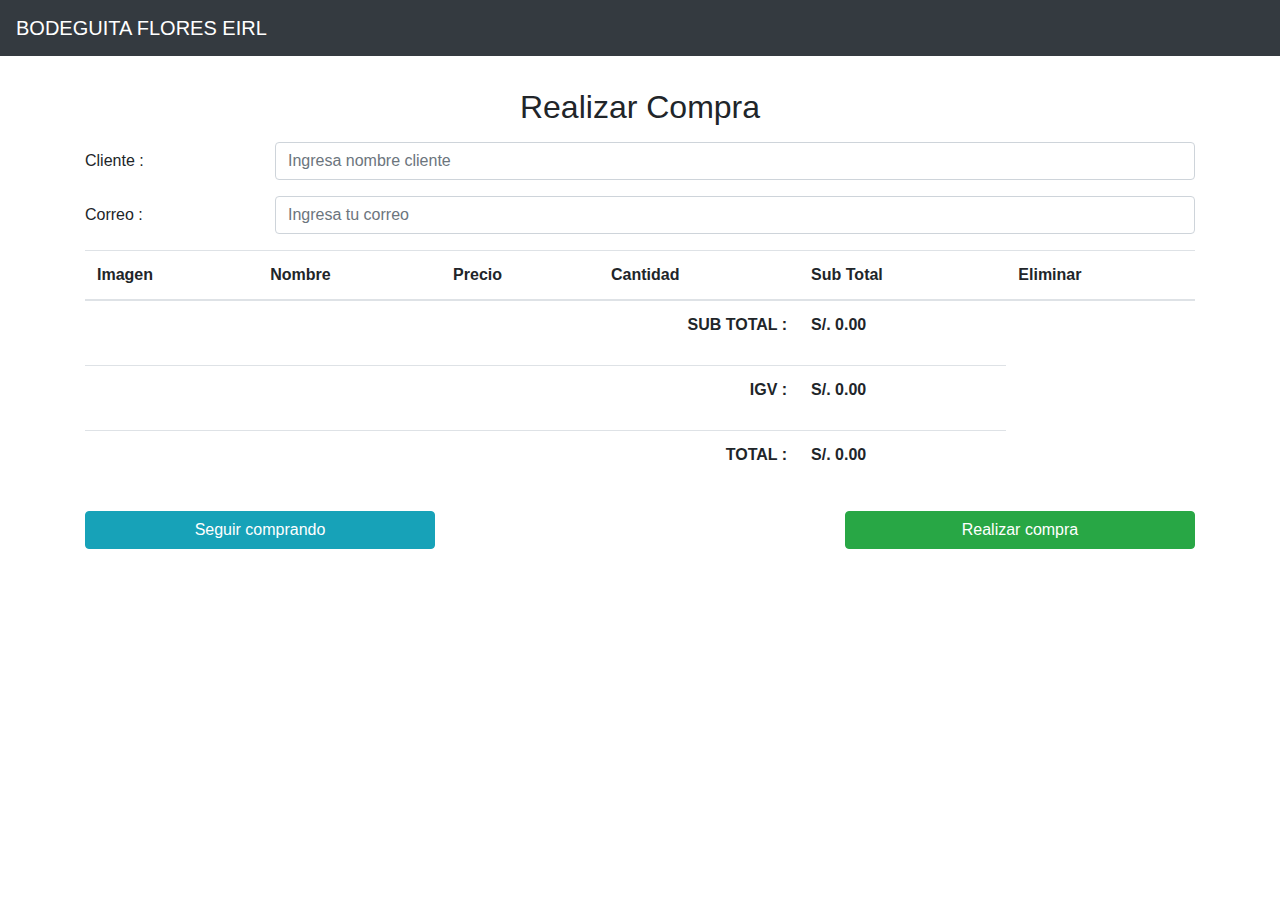
<file: Carrito-Compras-JavaScript/compra.html>
<!DOCTYPE html>
<html lang="en">

<head>
    <meta charset="UTF-8">
    <meta name="viewport"
        content="width=device-width, user-scalable=no, initial-scale=1.0, maximum-scale=1.0, minimum-scale=1.0">
    <link rel="stylesheet" href="css/bootstrap.min.css">
    <link rel="stylesheet" href="css/estilo.css">
    <script src="js/popper.min.js"></script>
    <link rel="stylesheet" href="https://use.fontawesome.com/releases/v5.6.3/css/all.css" integrity="sha384-UHRtZLI+pbxtHCWp1t77Bi1L4ZtiqrqD80Kn4Z8NTSRyMA2Fd33n5dQ8lWUE00s/" crossorigin="anonymous">
    
    <link rel="stylesheet" href="css/sweetalert2.min.css">

    <title>Carrito Compras en JavaScript</title>
    
</head>

<body>
    <header>
        <div class="container">
            <div class="row justify-content-between mb-5">
                <nav class="navbar navbar-expand-md navbar-dark fixed-top bg-dark">
                    <a class="navbar-brand" href="index.html">BODEGUITA FLORES EIRL</a>
                    <button class="navbar-toggler" type="button" data-toggle="collapse" data-target="#navbarCollapse"
                        aria-controls="navbarCollapse" aria-expanded="false" aria-label="Toggle navigation">
                        <span class="navbar-toggler-icon"></span>
                    </button>
                </nav>
            </div>
        </div>
    </header>

    <br>

    <main>
        <div class="container">
            <div class="row mt-3">
                <div class="col">
                    <h2 class="d-flex justify-content-center mb-3">Realizar Compra</h2>
                    <form id="procesar-pago" action="#">
                        <div class="form-group row">
                            <label for="cliente" class="col-12 col-md-2 col-form-label h2">Cliente :</label>
                            <div class="col-12 col-md-10">
                                <input type="text" class="form-control" id="cliente"
                                    placeholder="Ingresa nombre cliente">
                            </div>
                        </div>
                        <div class="form-group row">
                            <label for="email" class="col-12 col-md-2 col-form-label h2">Correo :</label>
                            <div class="col-12 col-md-10">
                                <input type="text" class="form-control" id="correo" placeholder="Ingresa tu correo">
                            </div>
                        </div>

                        <div id="carrito" class="table-responsive">
                            <table class="table" id="lista-compra">
                                <thead>
                                    <tr>
                                        <th scope="col">Imagen</th>
                                        <th scope="col">Nombre</th>
                                        <th scope="col">Precio</th>
                                        <th scope="col">Cantidad</th>
                                        <th scope="col">Sub Total</th>
                                        <th scope="col">Eliminar</th>
                                    </tr>

                                </thead>
                                <tbody>

                                </tbody>
                                <tr>
                                    <th colspan="4" scope="col" class="text-right">SUB TOTAL :</th>
                                    <th scope="col">
                                        <p id="subtotal"></p>
                                    </th>
                                    <!-- <th scope="col"></th> -->
                                </tr>
                                <tr>
                                    <th colspan="4" scope="col" class="text-right">IGV :</th>
                                    <th scope="col">
                                        <p id="igv"></p>
                                    </th>
                                    <!-- <th scope="col"></th> -->
                                </tr>
                                <tr>
                                    <th colspan="4" scope="col" class="text-right">TOTAL :</th>
                                    <th scope="col">
                                        <p id="total"></p>
                                    </th>
                                    <!-- <th scope="col"></th> -->
                                </tr>

                            </table>
                        </div>

                        <div class="row justify-content-center" id="loaders">
                            <img id="cargando" src="img/cargando.gif" width="220">
                        </div>

                        <div class="row justify-content-between">
                            <div class="col-md-4 mb-2">
                                <a href="index.html" class="btn btn-info btn-block">Seguir comprando</a>
                            </div>
                            <div class="col-xs-12 col-md-4">
                                <a href="#" class="btn btn-success btn-block" id="procesar-compra">Realizar compra</a>
                            </div>
                        </div>
                    </form>


                </div>


            </div>

        </div>
    </main>





    </div>

    <script src="js/jquery-3.4.1.min.js"></script>
    <script src="js/bootstrap.min.js"></script>
    <script src="js/sweetalert2.min.js"></script>
    <script src="js/carrito.js"></script>
    <script src="js/compra.js"></script>

</body>

</html>
</file>
<file: css/estilo.css>
body{
    background-color: beige;
}

.sidenav {
  height: 100%;
  width: 200px;
  position: fixed;
  z-index: 1;
  top: 0;
  left: 0;
  background-color: #111;
  overflow-x: hidden;
  padding-top: 20px;
}

.sidenav a {
  padding: 6px 8px 6px 16px;
  text-decoration: none;
  font-size: 25px;
  color: #818181;
  display: block;
}

.sidenav a:hover {
  color: #f1f1f1;
}
.main {
  margin-left: 210px; /* Same as the width of the sidenav */
  font-size: 28px; /* Increased text to enable scrolling */
  padding: 0px 10px;
}

.con{
    width: 45px;
    position: fixed;
    padding: 0px 0px 0px 0px;
    margin: 0% 0% 0% 90%;
}

.imag{
    text-align: center;
    background-color: lightgray;
    margin: 50px 50px 50px 800px;
    position: absolute;
    padding: 10px 10px 10px 10px;
    border-radius: 30px;
    
}

.bienvendio-menu{
    position: absolute;
    margin: 0px 400px 0px 0px;
}
</file>
<file: Carrito-Compras-JavaScript/css/ropa-i.css>
body{
    background-color: beige;
}

.sidenav {
  height: 100%;
  width: 200px;
  position: fixed;
  z-index: 1;
  top: 0;
  left: 0;
  background-color: #111;
  overflow-x: hidden;
  padding-top: 20px;
}

.sidenav a {
  padding: 6px 8px 6px 16px;
  text-decoration: none;
  font-size: 25px;
  color: #818181;
  display: block;
}

.sidenav a:hover {
  color: #f1f1f1;
}
.main {
  margin-left: 210px; /* Same as the width of the sidenav */
  font-size: 28px; /* Increased text to enable scrolling */
  padding: 0px 10px;
}

.con{
    width: 45px;
    position: fixed;
    padding: 0px 0px 0px 0px;
    margin: 0% 0% 0% 90%;
}

.comprar{
    background-color: gray;
    color: white;
    text-decoration: none;
    border-radius: 30px;
}
</file>
<file: css/ropa-i.css>
body{
    background-color: beige;
}

.sidenav {
  height: 100%;
  width: 200px;
  position: fixed;
  z-index: 1;
  top: 0;
  left: 0;
  background-color: #111;
  overflow-x: hidden;
  padding-top: 20px;
}

.sidenav a {
  padding: 6px 8px 6px 16px;
  text-decoration: none;
  font-size: 25px;
  color: #818181;
  display: block;
}

.sidenav a:hover {
  color: #f1f1f1;
}
.main {
  margin-left: 210px; /* Same as the width of the sidenav */
  font-size: 28px; /* Increased text to enable scrolling */
  padding: 0px 10px;
}

.con{
    width: 45px;
    position: fixed;
    padding: 0px 0px 0px 0px;
    margin: 0% 0% 0% 90%;
}

.comprar{
    background-color: gray;
    color: white;
    text-decoration: none;
    border-radius: 30px;
}
</file>
<file: css/settings.css>
ul, ol{
    text-decoration: none;
    overflow-x: hidden;
    
}

body{
    background-color: beige;
}

.sidenav {
  height: 100%;
  width: 200px;
  position: fixed;
  z-index: 1;
  top: 0;
  left: 0;
  background-color: #111;
  overflow-x: hidden;
  padding-top: 20px;
}

.sidenav a {
  padding: 6px 8px 6px 16px;
  text-decoration: none;
  font-size: 25px;
  color: #818181;
  display: block;
}

.sidenav a:hover {
  color: #f1f1f1;
}
.main {
  margin-left: 210px; /* Same as the width of the sidenav */
  font-size: 28px; /* Increased text to enable scrolling */
  padding: 0px 10px;
}
</file>
<file: css/tyc.css>
body{
    background-color: beige;
}

.sidenav {
  height: 100%;
  width: 200px;
  position: fixed;
  z-index: 1;
  top: 0;
  left: 0;
  background-color: #111;
  overflow-x: hidden;
  padding-top: 20px;
}

.sidenav a {
  padding: 6px 8px 6px 16px;
  text-decoration: none;
  font-size: 25px;
  color: #818181;
  display: block;
}

.sidenav a:hover {
  color: #f1f1f1;
}
.main {
  margin-left: 210px; /* Same as the width of the sidenav */
  font-size: 28px; /* Increased text to enable scrolling */
  padding: 0px 10px;
}

.con{
    width: 45px;
    position: fixed;
    padding: 0px 0px 0px 0px;
    margin: 0% 0% 0% 90%;
}
</file>
<file: Carrito-Compras-JavaScript/css/estilo.css>
#cargando {
    display: none;
}
</file>
